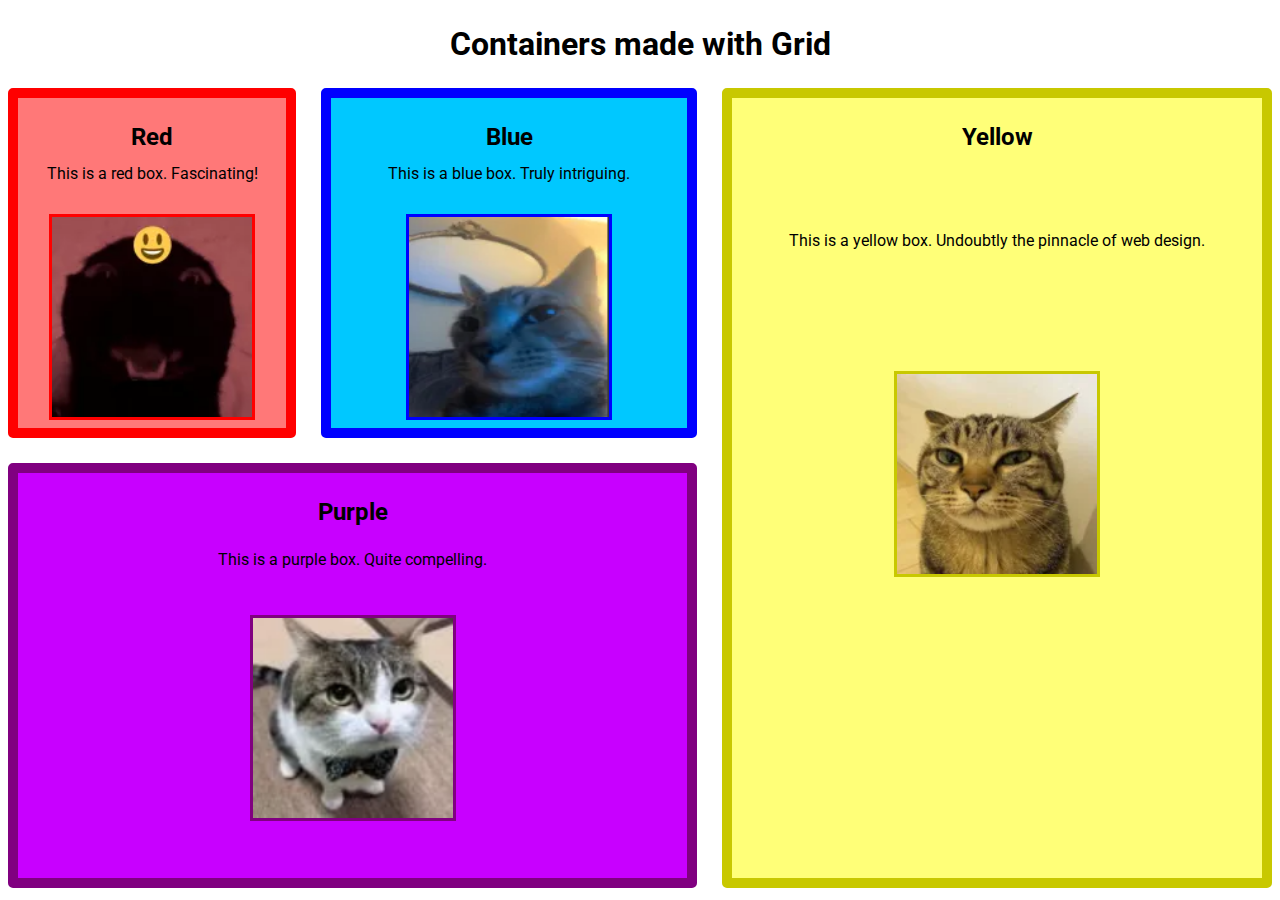
<file: index.html>
<!DOCTYPE html>
<html>
    <head>
        <!-- Required meta tags -->
        <meta charset="utf-8">
        <meta name="viewport" content="width=device-width, initial-scale=1">
        <link href="css/style.css" rel="stylesheet" type="text/css" />
        <title>Title</title>
    </head>
    <body>
        <h1>Containers made with Grid</h1>
        <div id="grid-container">
            <div id="grid-item-1">
                <h2>Red</h2>
                <p>This is a red box. Fascinating!</p>
                <img src="images/ca_10.png" id="img-1">
            </div>
            <div id="grid-item-2">
                <h2>Blue</h2>
                <p>This is a blue box. Truly intriguing.</p>
                <img src="images/ca19.png" id="img-2">
            </div>
            <div id="grid-item-3">
                <h2>Yellow</h2>
                <p>This is a yellow box. Undoubtly the pinnacle of web design.</p>
                <img src="images/ca35.png" id="img-3">
            </div>
            <div id="grid-item-4">
                <h2>Purple</h2>
                <p>This is a purple box. Quite compelling.</p>
                <img src="images/ca20.png" id="img-4">
            </div>
        </div>
    </body>
</html>
</file>
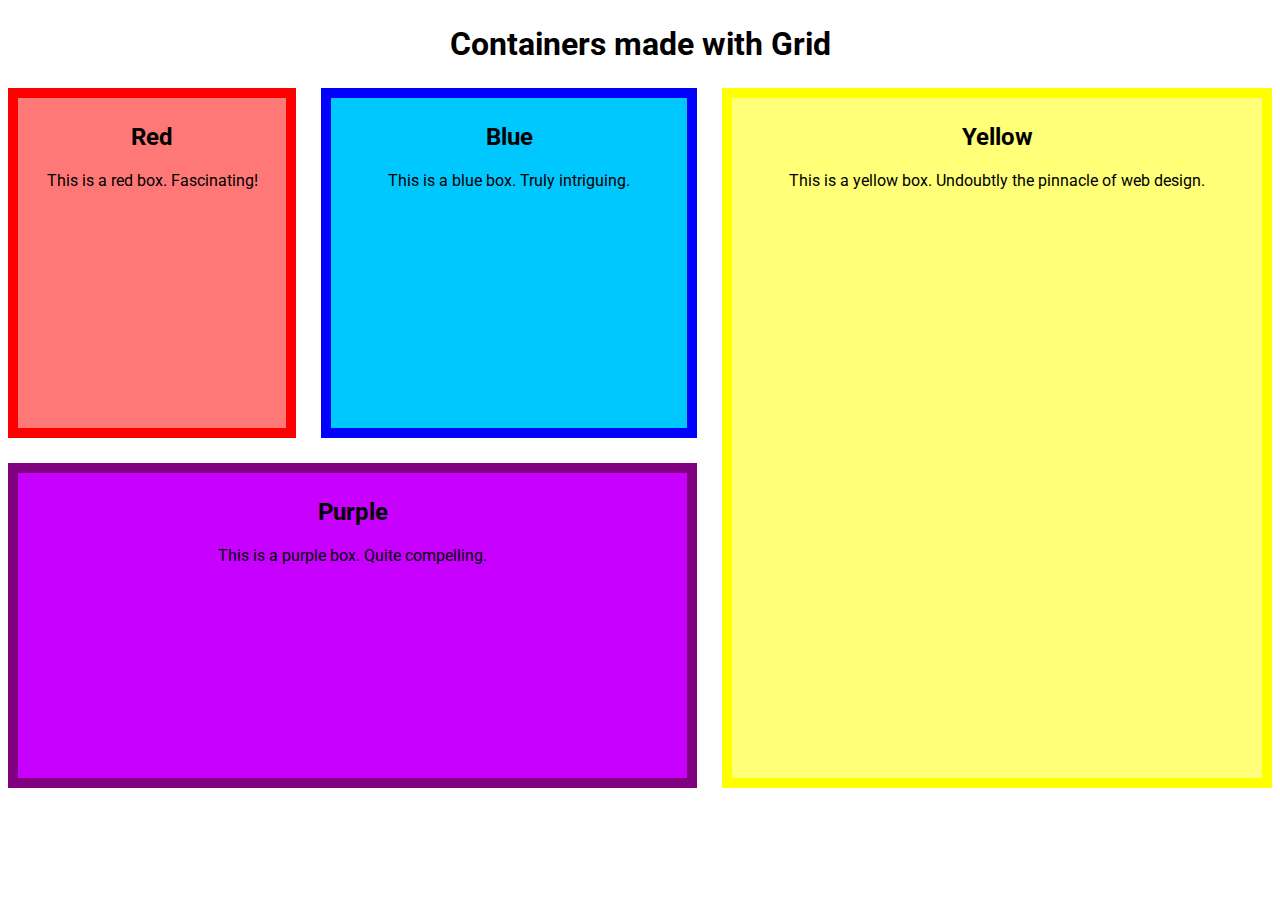
<file: grid-sandbox/index.html>
<!DOCTYPE html>
<html>
    <head>
        <!-- Required meta tags -->
        <meta charset="utf-8">
        <meta name="viewport" content="width=device-width, initial-scale=1">
        <link href="style.css" rel="stylesheet" type="text/css" />
        <title>Title</title>
    </head>
    <body>
        <h1>Containers made with Grid</h1>
        <div id="grid-container">
            <div id="grid-item-1">
                <h2>Red</h2>
                <p>This is a red box. Fascinating!</p>
            </div>
            <div id="grid-item-2">
                <h2>Blue</h2>
                <p>This is a blue box. Truly intriguing.</p>
            </div>
            <div id="grid-item-3">
                <h2>Yellow</h2>
                <p>This is a yellow box. Undoubtly the pinnacle of web design.</p>
            </div>
            <div id="grid-item-4">
                <h2>Purple</h2>
                <p>This is a purple box. Quite compelling.</p>
            </div>
        </div>
    </body>
</html>
</file>
<file: css/style.css>
@import url("https://fonts.googleapis.com/css2?family=Roboto&display=swap");
h1 {
  margin: 25px;
  font-family: "Roboto", sans-serif;
  text-align: center;
}

h2 {
  margin-top: 25px;
  font-weight: bold;
  grid-row: 1/2;
}

p {
  grid-row: 2/3;
}

#img-1 {
  border: 3px solid red;
  grid-row: 3/4;
  margin-right: auto;
  margin-left: auto;
  height: 200px;
  width: 200px;
}

#img-2 {
  border: 3px solid blue;
  grid-row: 3/4;
  margin-right: auto;
  margin-left: auto;
  height: 200px;
  width: 200px;
}

#img-3 {
  border: 3px solid RGB(200, 200, 0);
  grid-row: 3/4;
  margin-right: auto;
  margin-left: auto;
  height: 200px;
  width: 200px;
}

#img-4 {
  border: 3px solid purple;
  grid-row: 3/4;
  margin-right: auto;
  margin-left: auto;
  height: 200px;
  width: 200px;
}

#grid-container {
  display: grid;
  gap: 25px;
  grid-template-columns: auto auto auto auto auto;
  grid-template-rows: 100px 100px 100px 100px 300px;
}

#grid-item-1 {
  grid-column: 1/2;
  grid-row: 1/4;
  background-color: RGB(255, 120, 120);
  border: 10px solid red;
  font-family: "Roboto", sans-serif;
  text-align: center;
  display: grid;
  grid-template-columns: auto;
  grid-template-rows: 15% 20% 65%;
  border-radius: 5px;
}

#grid-item-2 {
  grid-column: 2/4;
  grid-row: 1/4;
  background-color: RGB(0, 200, 255);
  border: 10px solid blue;
  font-family: "Roboto", sans-serif;
  text-align: center;
  display: grid;
  grid-template-columns: auto;
  grid-template-rows: 15% 20% 65%;
  border-radius: 5px;
}

#grid-item-3 {
  grid-column: 4/6;
  grid-row: 1/6;
  background-color: RGB(255, 255, 120);
  border: 10px solid RGB(200, 200, 0);
  font-family: "Roboto", sans-serif;
  text-align: center;
  display: grid;
  grid-template-columns: auto;
  grid-template-rows: 15% 20% 65%;
  border-radius: 5px;
}

#grid-item-4 {
  grid-column: 1/4;
  grid-row: 4/6;
  background-color: RGB(200, 0, 255);
  border: 10px solid purple;
  font-family: "Roboto", sans-serif;
  text-align: center;
  display: grid;
  grid-template-columns: auto;
  grid-template-rows: 15% 20% 65%;
  border-radius: 5px;
}

/*# sourceMappingURL=style.css.map */
</file>
<file: grid-sandbox/style.css>
@import url('https://fonts.googleapis.com/css2?family=Roboto&display=swap');

h1 {
    margin: 25px;
    text-align: center;
    font-family: 'Roboto', sans-serif;
}

h2 {
    margin-top: 25px;
    font-weight: bold;
}

#grid-container {
    display: grid;
    gap: 25px;
    grid-template-columns: auto auto auto auto auto;
    grid-template-rows: 100px 100px 100px 100px 200px;
}

#grid-item-1 {
    grid-column: 1/2;
    grid-row: 1/4;
    font-family: 'Roboto', sans-serif;
    background-color: RGB(255, 120, 120);
    border: 10px solid red;
    text-align: center;
}

#grid-item-2 {
    grid-column: 2/4;
    grid-row: 1/4;
    font-family: 'Roboto', sans-serif;
    background-color: RGB(0, 200, 255);
    border: 10px solid blue;
    text-align: center;
}

#grid-item-3 {
    grid-column: 4/6;
    grid-row: 1/6;
    font-family: 'Roboto', sans-serif;
    background-color: RGB(255, 255, 120);
    border: 10px solid yellow;
    text-align: center;
}

#grid-item-4 {
    grid-column: 1/4;
    grid-row: 4/6;
    font-family: 'Roboto', sans-serif;
    background-color: RGB(200, 0, 255);
    border: 10px solid purple;
    text-align: center;
}
</file>
